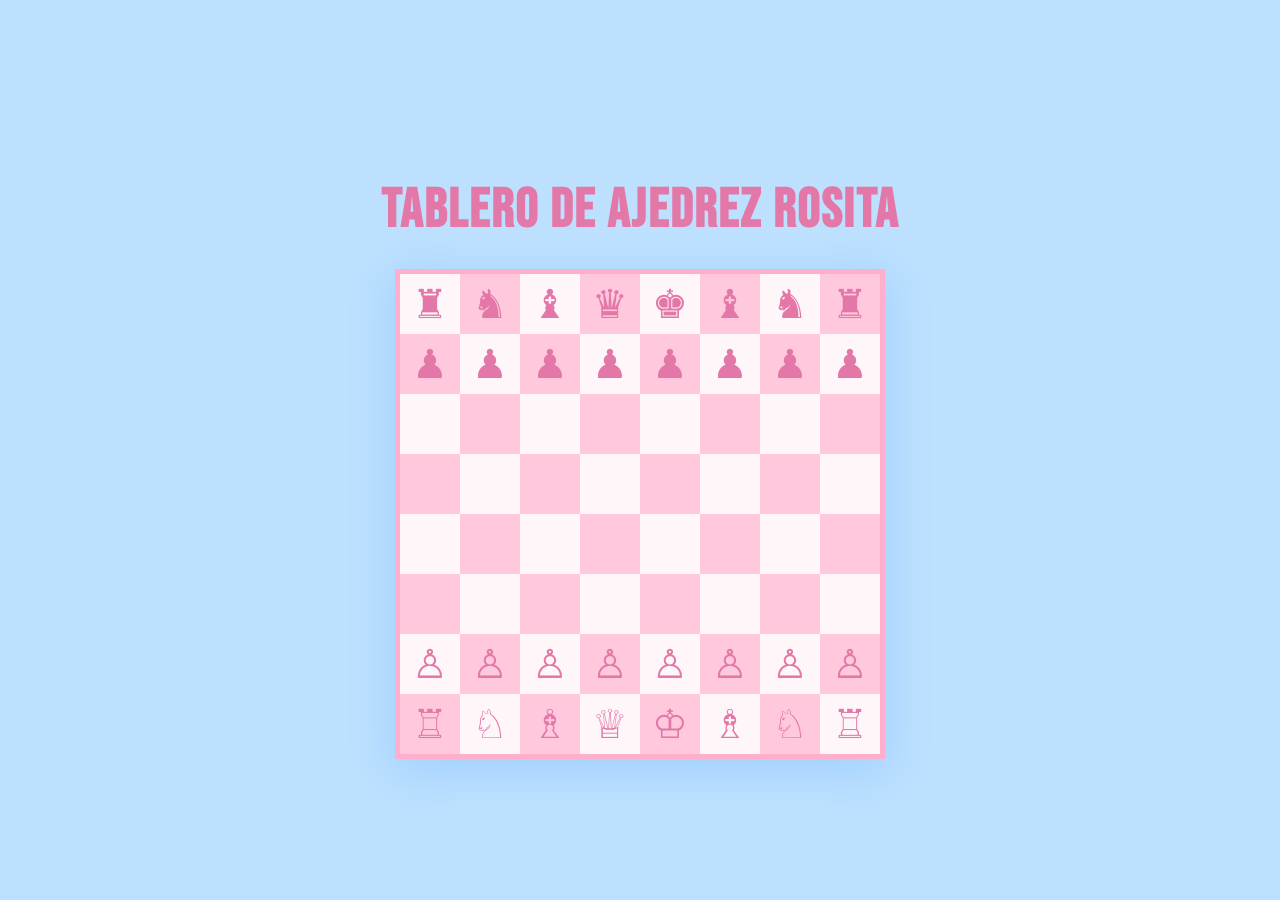
<file: Proyecto1_Ajedrez/index.html>
<!DOCTYPE html>
<html lang="es">

<head>
    <!-- Importante para que se vean bien las piezas -->
    <meta charset="UTF-8">
    <meta name="viewport" content="width=device-width, initial-scale=1.0">
    <title>Tablero Ajedrez Automático - Marta González González</title>

    <!-- Importamos la fuente Bebas Neue de Google Fonts -->
    <link rel="preconnect" href="https://fonts.googleapis.com">
    <link rel="preconnect" href="https://fonts.gstatic.com" crossorigin>
    <link href="https://fonts.googleapis.com/css2?family=Bebas+Neue&display=swap" rel="stylesheet">

    <!-- Enlace al archivo de estilos CSS -->
    <link rel="stylesheet" href="style.css">
</head>

<body>
    <!-- Título de la página -->
    <h1>Tablero de ajedrez rosita</h1>

    <!-- Creamos este único div (tablero) por que es mejor que escribir todas las celdas a mano.
    Ya que con un bucle de JavaScript las podemos generar fácilmente, y además calcula la posición
    y el color de cada casilla (con matemáticas). Además mejora el rendimiento, el div tablero será
    como el "lienzo"-->
    <div id="tablero"></div>

    <!-- Enlace al archivo de JavaScript.
    Se pone al final del body para que cargue después del HTML -->
    <script src="script.js"></script>
</body>

</html>
</file>
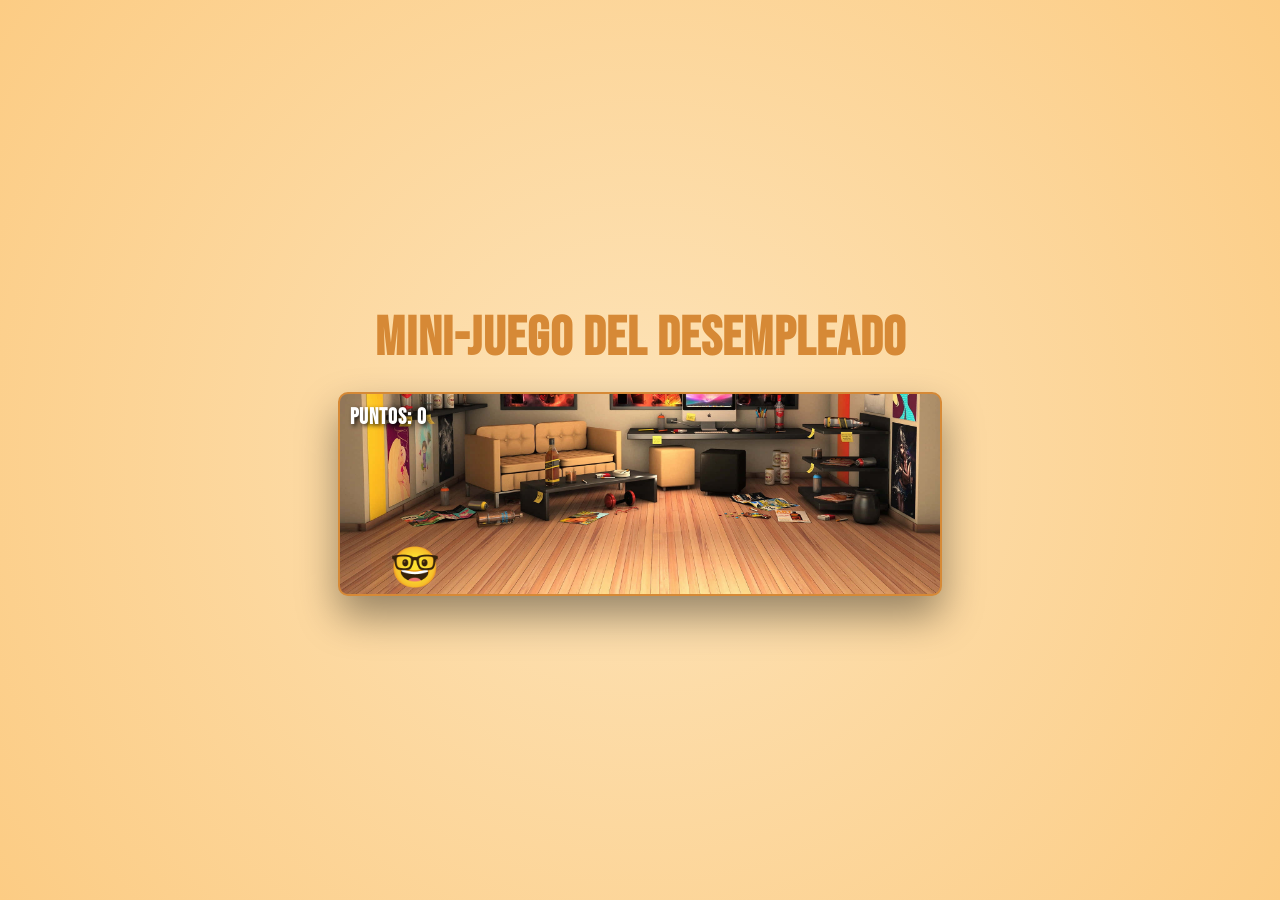
<file: Proyecto2_Mini-juegoDeAnimación/index.html>
<!DOCTYPE html>
<html lang="es">

<head>
    <meta charset="UTF-8">
    <meta name="viewport" content="width=device-width, initial-scale=1.0">

    <!-- Título para la pestaña del navegador -->
    <title>Mini-Juego de Animación - Marta González González</title>
    <!-- Importamos la fuente Bebas Neue de Google Fonts -->
    <link rel="preconnect" href="https://fonts.googleapis.com">
    <link rel="preconnect" href="https://fonts.gstatic.com" crossorigin>
    <link href="https://fonts.googleapis.com/css2?family=Bebas+Neue&display=swap" rel="stylesheet">
    <!-- Enlace al archivo css -->
    <link rel="stylesheet" href="style.css">
</head>

<body>
    <!-- TÍTULO DE LA PÁGINA -->
    <h1 id="titulo-juego">Mini-Juego del desempleado</h1>

    <!-- CONTENEDOR JUEGO -->
    <!-- Es como si fuera este div la pantalla de la consola. Todo nuestro juego
    va a existir dentro de este contenedor -->
    <div id="contenedor-juego">

        <!-- PUNTACIÓN -->
        <!-- Esto es un simple texto, luego usaremos JavaScript para buscar el
        id "marcador" y cambiar el 0 por los puntos que vaya ganando el jugador
        -->
        <div id="marcador">PUNTOS: 0</div>

        <!-- PERSONAJE -->
        <!-- Este div representa el jugador -->
        <div id="personaje">🤓</div>

        <!-- OBSTÁCULO -->
        <!-- Este div representa el obstáculo de juego -->
        <div id="obstaculo"></div>

        <!-- INTERFAZ DEL FINAL DEL JUEGO -->
        <div id="pantalla-fin">
            <h1>¡LA OFERTA DE EMPLEO TE HA ATRAPADO!</h1>
            <p>Presiona <u>Espacio</u> para volver a ser un nini</p>
        </div>

    </div>

    <!-- SCRIPT -->
    <script src="script.js"></script>

</body>
</html>
</file>
<file: Proyecto1_Ajedrez/style.css>
/* ESTILOS DEL CUERPO */

/* Centra el tablero en el medio de la pantalla y le da un fondo gris oscuro */
body {
    display: flex;              /* Alinea el contenido */
    flex-direction: column;     /* Ponemos los elementos en columna para que el título quede arriba del tablero */
    justify-content: center;    /* Centra el tablero horizontalmente (izquierda-derecha) */
    align-items: center;        /* Centra el tablero verticalmente (arriba-abajo) */
    height: 100vh;              /* Hace que el body ocupe el 100% de la altura de la ventana */
    background-color: #bde0fe;  /* Define el color de fondo azul pastel de la web */
    margin: 0;                  /* Elimina los márgenes por defecto */
}

/* ESTILOS DEL TÍTULO */

h1 {
    font-family: 'Bebas Neue', sans-serif; /* Usamos la fuente que acabamos de importar en el HTML */
    color: #e378a8;                        /* Le ponemos el mismo rosa oscuro de las piezas para que pegue */
    font-size: 55px;                       /* Hacemos que el texto sea bastante grande */
    margin-bottom: 25px;                   /* Dejamos espacio abajo para que el título no toque el tablero */
    letter-spacing: 2px;                   /* Separamos las letras un poquito para que quede más elegante */
}

/* ESTRUCTURA DEL TABLERO */

/* Configuración de el contenedor principal usando CSS Grid */
#tablero {
    display: grid; /* Convierte el div en una rejilla o cuadrícula */

    /* Crea 8 columnas iguales. Cada una medirá 60 píxeles de ancho */
    grid-template-columns: repeat(8, 60px);

    /* Crea 8 filas iguales. Cada una medirá 60 píxeles de alto */
    grid-template-rows: repeat(8, 60px);

    /* Le pone un borde alrededor de todo el tablero */
    border: 5px solid #ffafcc;  /* Grosor de 5px, estilo sólido y color rosa oscuro */

    box-shadow: 0px 10px 40px 5px #a2d2ff; /* Sombra azul pastel más grande y pronunciada */
}

/* --- ESTILO DE LAS CELDAS INDIVIDUALES --- */

/* Estilo base para CADA casilla que generemos con JavaScript */
.casilla {
    display: flex;              /* Usamos flex para posicionar la pieza dentro de la celda */

    /* Centramos las piezas (emojis) horizontalmente */
    justify-content: center;    /* La pieza queda al centro de su columna */

    /* Centramos las piezas (emojis) verticalmente */
    align-items: center;        /* La pieza queda al centro de su fila */

    /* Hacemos que los emojis sean grandes y legibles */
    font-size: 40px;            /* Tamaño de fuente para que el emoji se vea bien */

    /* Evitamos que el texto/emoji se pueda seleccionar con el ratón, por estética */
    user-select: none;          /* Impide el sombreado azul al hacer clics rápidos */

    /* Color de las piezas (emojis) */
    color: #e378a8;
}

/* --- COLORES DE LAS CASILLAS --- */

/* Clase para las casillas claras (color madera claro) */
.blanca {
    background-color: #fff6f9;  /* Color blanco rosado */
}

/* Clase para las casillas oscuras (color madera oscuro) */
.negra {
    background-color: #ffc8dd;  /* Color rosa pastel */
}
</file>
<file: Proyecto2_Mini-juegoDeAnimación/style.css>
/* ESTILOS GENERALES */

body {
    /* Fondo con degradado radial */
    background: radial-gradient(circle, #FDE3B8 0%, #FCCC84 100%);
    /* Elimina márgenes por defecto del navegador */
    margin: 0;
    /* Ocupa al menos toda la altura de la ventana */
    min-height: 100vh;
    /* Flexbox para alinear y centrar el contenido */
    display: flex;
    /* Apila los elementos verticalmente (título arriba, juego abajo) */
    flex-direction: column;
    /* Centrado horizontal */
    align-items: center;
    /* Centrado vertical */
    justify-content: center;
    /* Fuente principal Bebas Neue, con sans-serif como respaldo */
    font-family: 'Bebas Neue', sans-serif;
    /* Espaciado entre letras */
    letter-spacing: 1px;
}

/* TÍTULO DE LA PÁGINA */
#titulo-juego {
    /* Color naranja oscuro */
    color: #D68936;
    /* Tamaño de la fuente */
    font-size: 55px;
    /* Sin margen superior */
    margin-top: 0;
    /* Margen inferior para separarlo del juego */
    margin-bottom: 20px;
}

/* 1. LA CAJA DEL JUEGO (#contenedor-juego) */

   #contenedor-juego {
       /* Ancho del contenedor */
       width: 600px;
       /* Alto del contenedor */
       height: 200px;
       /* Fondo blanco de seguridad con imagen superpuesta centrada abajo y cubriendo toda la caja */
       background: #ffffff url('./images/fondo.jpg') no-repeat center bottom / cover;
       /* Borde exterior del contenedor */
       border: 2px solid #D68936;
       /* Bordes redondeados */
       border-radius: 10px;
       /* Sombra inferior del contenedor para darle profundidad */
       box-shadow: 0px 20px 40px rgba(0, 0, 0, 0.4);

       /* Convierte a esta caja en el punto de origen (0,0). Así, cuando le digamos al personaje o al obstáculo que se
       coloquen abajo del todo, lo harán dentro de los límites de esta caja y no en toda la pantalla. */
       position: relative;

       /* Oculta todo lo que se salga de los bordes de la caja. De esta forma, el obstáculo no se verá flotando por el
       resto de la página web cuando empiece a entrar o cuando salga. */
       overflow: hidden;
   }

/* 2. EL PERSONAJE (#personaje) */

#personaje {
    /* Anchura del personaje */
    width: 50px;
    /* Altura del personaje */
    height: 50px;
    /* Tamaño de la fuente del emoji */
    font-size: 40px;
    /* Alineación vertical del texto/emoji */
    line-height: 50px;

    /* Nos deja colocar al personaje en coordenadas exactas dentro de la caja principal. Con 'bottom: 0' lo anclamos
    al suelo de la caja, y con 'left: 50px' lo separamos de la pared izquierda para dar espacio visual de reacción. */
    position: absolute;
    bottom: 0;
    left: 50px;

    /* Animación por defecto para que ruede continuamente */
    animation: rodar 1.5s linear infinite;
}

/* 3. EL OBSTÁCULO (#obstaculo) */

#obstaculo {
    /* Anchura del obstáculo */
    width: 100px;
    /* Altura del obstáculo */
    height: 100px;

    /* Imagen de fondo del obstáculo */
    background-image: url('images/trabajo-siniestro.png');
    background-size: contain; /* Hace que la imagen encaje perfecta sin recortarse */
    background-repeat: no-repeat; /* Evita que la imagen se repita como un mosaico */
    background-position: center; /* Centra la imagen dentro de la caja de 100x100px */

    /* Sirve ara pisar el suelo. Le ponemos 'right: -120px' para que inicie su posición totalmente
    fuera de la caja por la derecha. Así entra a la pantalla de manera natural al moverse. */
    position: absolute;
    bottom: 0;
    right: -120px;

    /* Activa el movimiento. Usa las instrucciones de 'moverObstaculo', tarda 2 segundos en hacer el recorrido,
    se repite de manera infinita y mantiene una velocidad constante ('linear'). */
    animation: moverObstaculo 2s infinite linear;
}

/* 4. LAS INSTRUCCIONES DE MOVIMIENTO (@keyframes) */

/* Dicta el viaje del obstáculo. Empieza en el 0% escondido a la derecha (-120px), y en el 100% termina habiendo cruzado
toda la caja hasta salir por completo por la izquierda (720px). */
@keyframes moverObstaculo {
    0% { right: -120px; }
    100% { right: 720px; }
}

/* Dicta el viaje del personaje. Sube hasta 120px de altura en el 40% del tiempo, se mantiene ahí hasta el 50% para que
 el salto se vea natural, y cae de vuelta al suelo en el 100%. */
@keyframes salto {
    0% { bottom: 0; }
    40% { bottom: 120px; }
    50% { bottom: 120px; }
    100% { bottom: 0; }
}

/* Dicta el movimiento de rotación para que el personaje ruede. */
@keyframes rodar {
    0% { transform: rotate(0deg); }
    100% { transform: rotate(360deg); }
}

/* Es el interruptor del movimiento. El personaje no la tiene por defecto. JavaScript se la añadirá cuando se pulse
la tecla de salto, haciendo que salte durante 0.5 segundos. 
Al usar #personaje.animar-salto aumentamos la especificidad de CSS para asegurarnos 
de que esta regla sobrescriba a la animación por defecto del ID. */
#personaje.animar-salto {
    /* Combina el salto con el giro para mantener la rotación en el aire */
    animation: salto 0.5s linear, rodar 1.5s linear infinite;
}

/* 5. TEXTOS Y PANTALLA DE PERDER */

#marcador {
    /* Texto en negrita */
    font-weight: bold;
    /* Color blanco para el texto */
    color: #ffffff;
    /* Tamaño del texto */
    font-size: 22px;
    /* Sombra del texto para mejorar la legibilidad sobre el fondo */
    text-shadow: 2px 2px 4px rgba(0, 0, 0, 0.8);
    /* Posición absoluta respecto a la caja del juego */
    position: absolute;
    /* Separación desde arriba */
    top: 10px;
    /* Separación desde la izquierda */
    left: 10px;

    /* 'z-index: 5' asegura que el texto de los puntos siempre se dibuje en una capa superior. Si los personajes pasan por esa zona, pasarán por debajo del texto sin taparlo. */
    z-index: 5;
}

#pantalla-fin {
    /* Fondo negro translúcido */
    background-color: rgba(0, 0, 0, 0.85);
    /* Color del texto */
    color: white;
    /* Centrado del texto */
    text-align: center;
    /* Espaciado superior para centrar los textos verticalmente */
    padding-top: 65px;
    /* Evita que el padding aumente el tamaño total del contenedor */
    box-sizing: border-box;
    /* Posición absoluta para cubrir todo el contenedor del juego */
    position: absolute;
    /* Anclado arriba */
    top: 0;
    /* Anclado a la izquierda */
    left: 0;
    /* Ocupa todo el ancho disponible */
    width: 100%;
    /* Ocupa toda la altura disponible */
    height: 100%;
    /* Bordes redondeados para coincidir con el contenedor */
    border-radius: 5px;

    /* 'z-index: 10' lo pone por encima de todo lo demás, incluido el marcador. */
    z-index: 10;

    /* 'display: none' hace que esta pantalla negra sea invisible desde el inicio. JavaScript cambiará esta regla a 'display: block' para que aparezca al detectar una colisión. */
    display: none;
}

#pantalla-fin h1 {
    /* Margen del título principal */
    margin: 0 0 2px 0;
    /* Tamaño del texto del título */
    font-size: 26px;
    /* Color rojo salmón */
    color: #FF6B6B;
    /* Sombra del título */
    text-shadow: 2px 2px 5px rgba(0, 0, 0, 0.8);
}

#pantalla-fin p {
    /* Elimina márgenes por defecto */
    margin: 0;
    /* Tamaño de texto secundario */
    font-size: 16px;
    /* Color salmón para el texto */
    color: #FCCC84;
}
</file>
